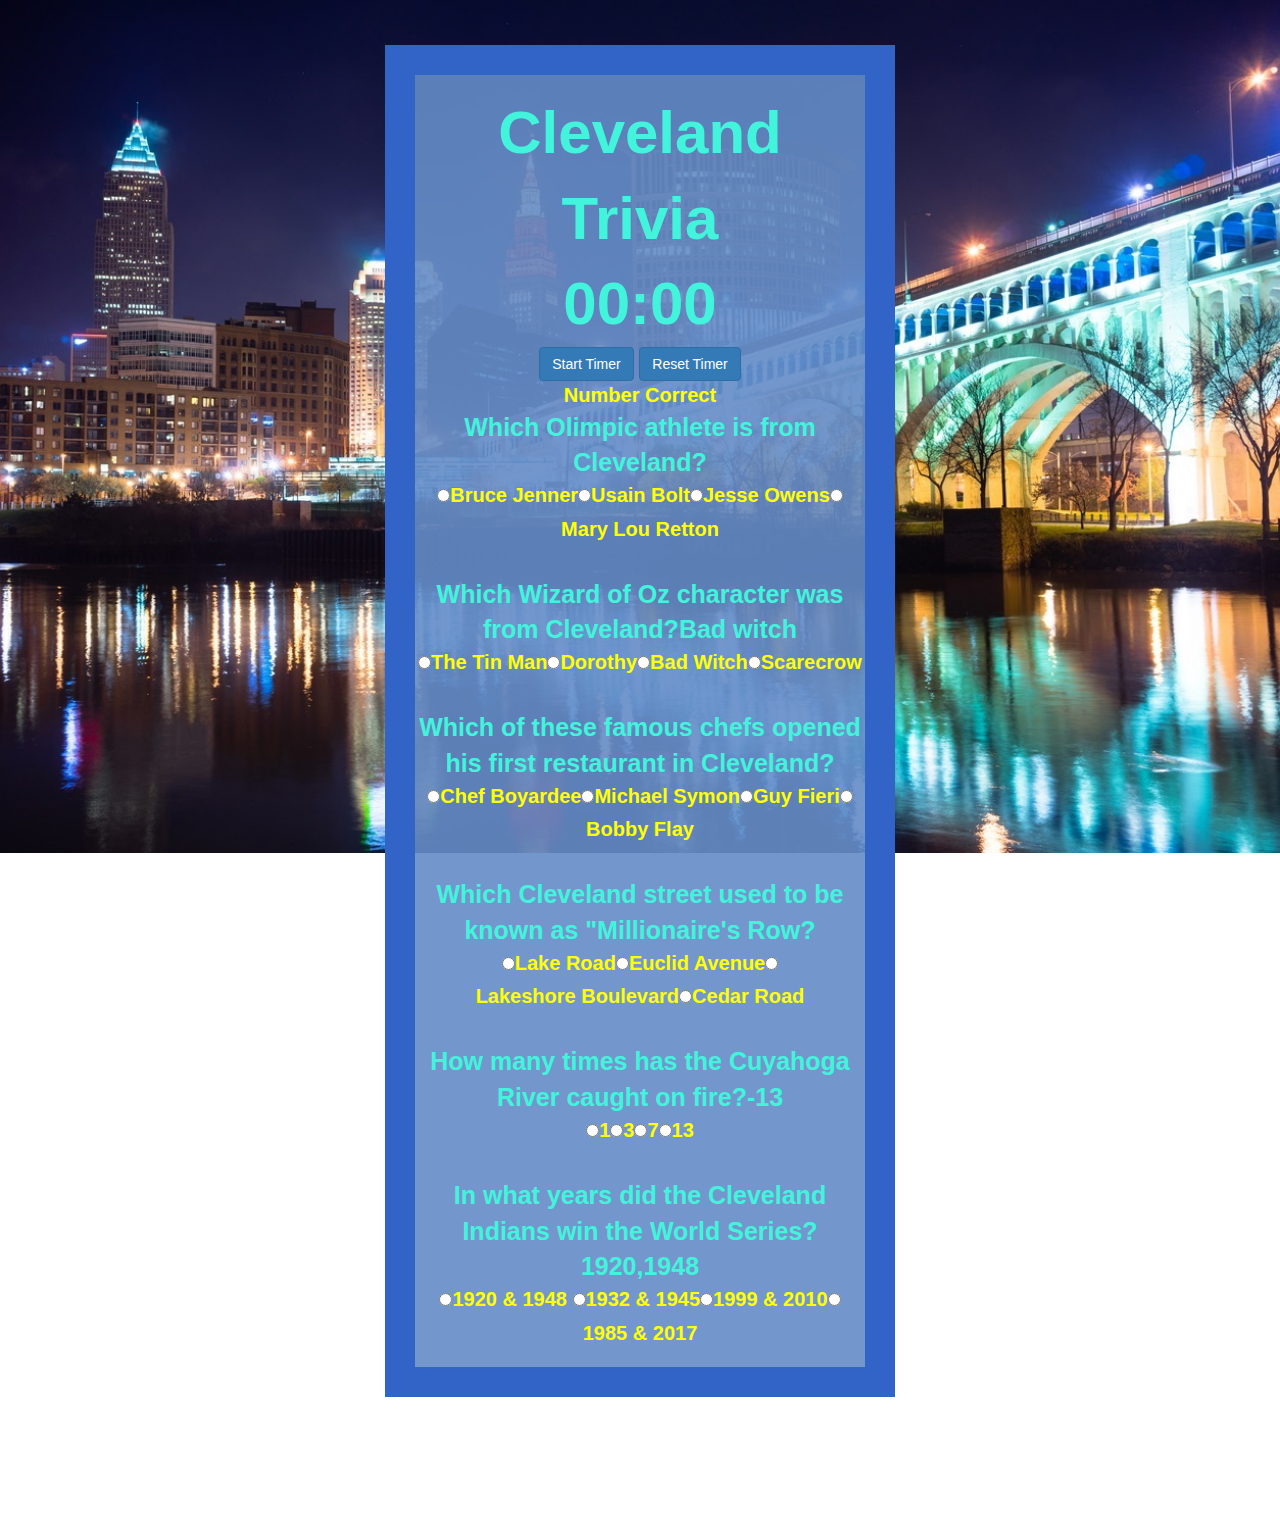
<file: index.html>
<!DOCTYPE html>
<html>
<head>
	<title>Trivia Game</title>
	<!-- Link to css reset stylesheet.-->
	<link rel="stylesheet" type="text/css" href="assets/css/reset.css">
	<!-- Link to css stylesheet.-->
	<link rel="stylesheet" type="text/css" href="assets/css/style.css">
	<!-- Link to jQuery.-->
	<script src="https://ajax.googleapis.com/ajax/libs/jquery/3.2.1/jquery.min.js"></script>
	<!-- Link to javascript.-->
	<script type="text/javascript" src="assets/javascript/app.js"></script>
	<!-- Link to bootstrap.-->
	<link rel="stylesheet" href="https://maxcdn.bootstrapcdn.com/bootstrap/3.3.6/css/bootstrap.min.css">
    <!--Link to google fonts.-->
    <link href="https://fonts.googleapis.com/css?family=Lato" rel="stylesheet">
    <!--Set the charcter set to UTF-8-->
    <meta charset="UTF-8">
    <!--Viewport-->
</head>
<body>
	<!--Create a main container-->
	<div class="container-fluid">
		
		<div class="main-container">

			<div class="row" id="title">Cleveland Trivia</div>
			<div class="row" id="timerDiv">00:00</div>
			<button type="button" class="btn btn-primary" id ="start">Start Timer</button>
			<button type="button" class="btn btn-primary" id = "reset">Reset Timer</button>
			<div id = "correct">Number Correct</div>
			<div class="row question">Which Olimpic athlete is from Cleveland?</div>
			<div class="row"><input type="radio" id="bruceJenner" name="athlete" value="bruceJenner"><label>Bruce Jenner</label><input type="radio" id="usainBolt" name="athlete" value="usainBolt"><label>Usain Bolt</label><input type="radio" id="jesseOwens" name="athlete" value="jesseOwens"><label>Jesse Owens</label><input type="radio" id="maryRetton" name="athlete" value="maryRetton"><label>Mary Lou Retton</label></div>
			<br>
			<div class="row question">Which Wizard of Oz character was from Cleveland?Bad witch</div>
			<div class="row"><input type="radio" id="tinMan" name="wizOz" value="tinMan"><label>The Tin Man</label><input type="radio" id="dorothy" name="wizOz" value="dorothy"><label>Dorothy</label><input type="radio" id="badWitch" name="wizOz" value="badWitch"><label>Bad Witch</label><input type="radio" id="scarecrow" name="wizOz" value="scarecrow"><label>Scarecrow</label></div>
			<br>
			<div class="row question">Which of these famous chefs opened his first restaurant in Cleveland?</div>
			<div class="row"><input type="radio" id="chefBoyardee" name="chefs"><label>Chef Boyardee</label><input type="radio" id="michaelSymon" name="chefs"><label>Michael Symon</label><input type="radio" id="guyFieri" name="chefs"><label>Guy Fieri</label><input type="radio" id="bobbyFlay" name="chefs"><label>Bobby Flay</label></div>
			<br>
			<div class="row question">Which Cleveland street used to be known as "Millionaire's Row?</div>
			<div class="row"><input type="radio" id="lakeRoad" name="street"><label>Lake Road</label><input type="radio" id="euclidAve" name="street"><label>Euclid Avenue</label><input type="radio" id="lakeShore" name="street"><label>Lakeshore Boulevard</label><input type="radio" id="cedarRoad" name="street"><label>Cedar Road</label></div>
			<br>
			<div class="row question">How many times has the Cuyahoga River caught on fire?-13</div>
			<div class="row"><input type="radio" id="num1" name="fire" class="question"><label>1</label><input type="radio" id="num2" name="fire"><label>3</label><input type="radio" id="num7" name="fire"><label>7</label><input type="radio" id="num13" name="fire"><label>13</label></div>
			<br>
			<div class="row question">In what years did the Cleveland Indians win the World Series?  1920,1948</div>
			<div class="row"><input type="radio" id="year1920" name="winBall"><label>1920 & 1948</label>
			<input type="radio" id="year1932" name="winBall"><label>1932 & 1945</label><input type="radio" id="year1999" name="winBall"><label>1999 & 2010</label><input type="radio" id="year1985" name="winBall"><label>1985 & 2017</label></div>
	
		</div>

	</div>

</body>
</html>
</file>
<file: assets/css/style.css>
.container-fluid {
	background-image: url(../images/cleveland.jpg);
	background-repeat: no-repeat;
	background-size: 100%;
	padding: 30px;
}

.main-container {
	margin: 15px 370px 100px 370px;
	padding: 15px;
	background: rgba(100, 140, 200, 0.9);
	font-size: 20px;
	color: rgba(255, 255, 5, 1);
	font-weight: bolder;
	border-width: 30px;
	border-style: solid;
	border-color: rgba(50, 100, 200, 1);
	text-align: center;

}

#title {
	font-size: 60px;
	color: rgba(66, 244, 220, 1);
	padding-left: 50px;
	padding-right: 50px;
	font-weight: bolder;
	font-family: 'Candal', sans-serif;
	text-align: center;
}

.question {
	color: rgba(66, 244, 220, 1);
	font-size: 25px;

}

#timerDiv {
font-size: 60px;
	color: rgba(66, 244, 220, 1);
	padding-left: 50px;
	padding-right: 50px;
	font-weight: bolder;
	font-family: 'Candal', sans-serif;
	text-align: center;
}
</file>
